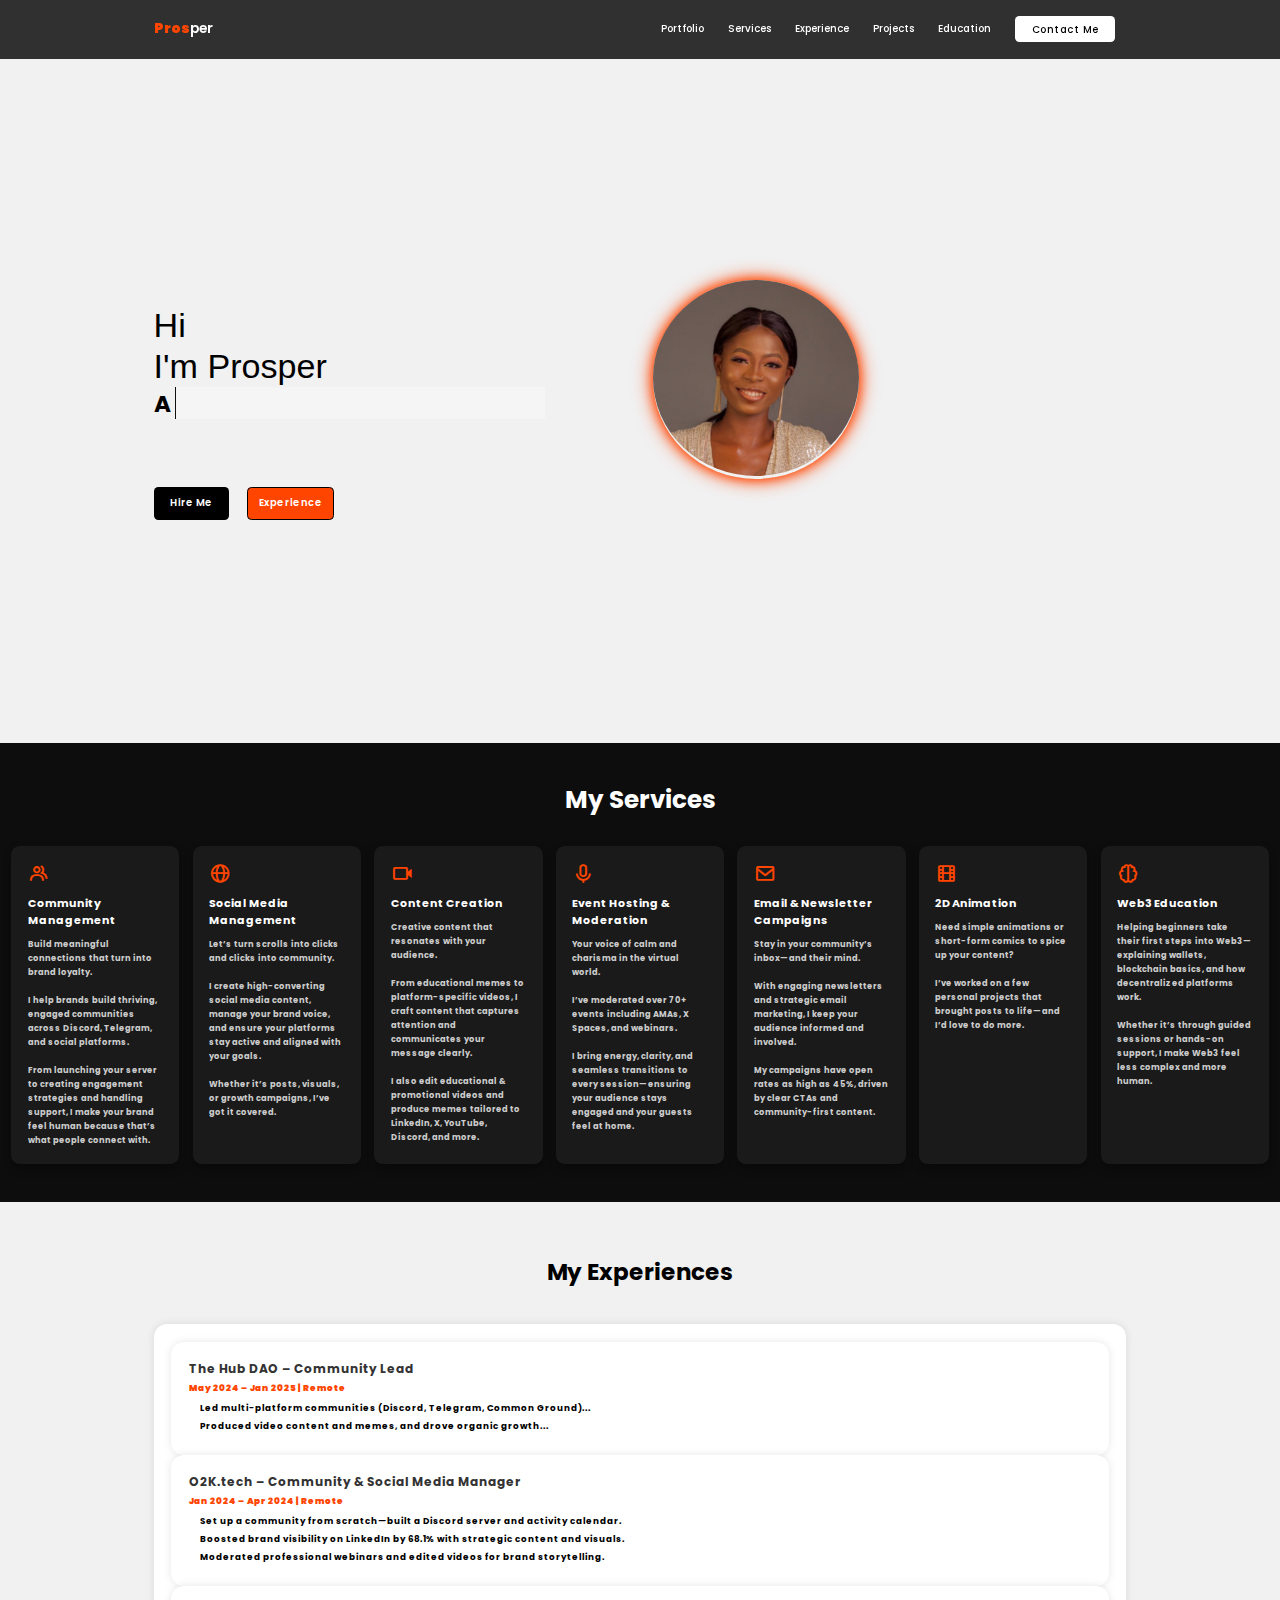
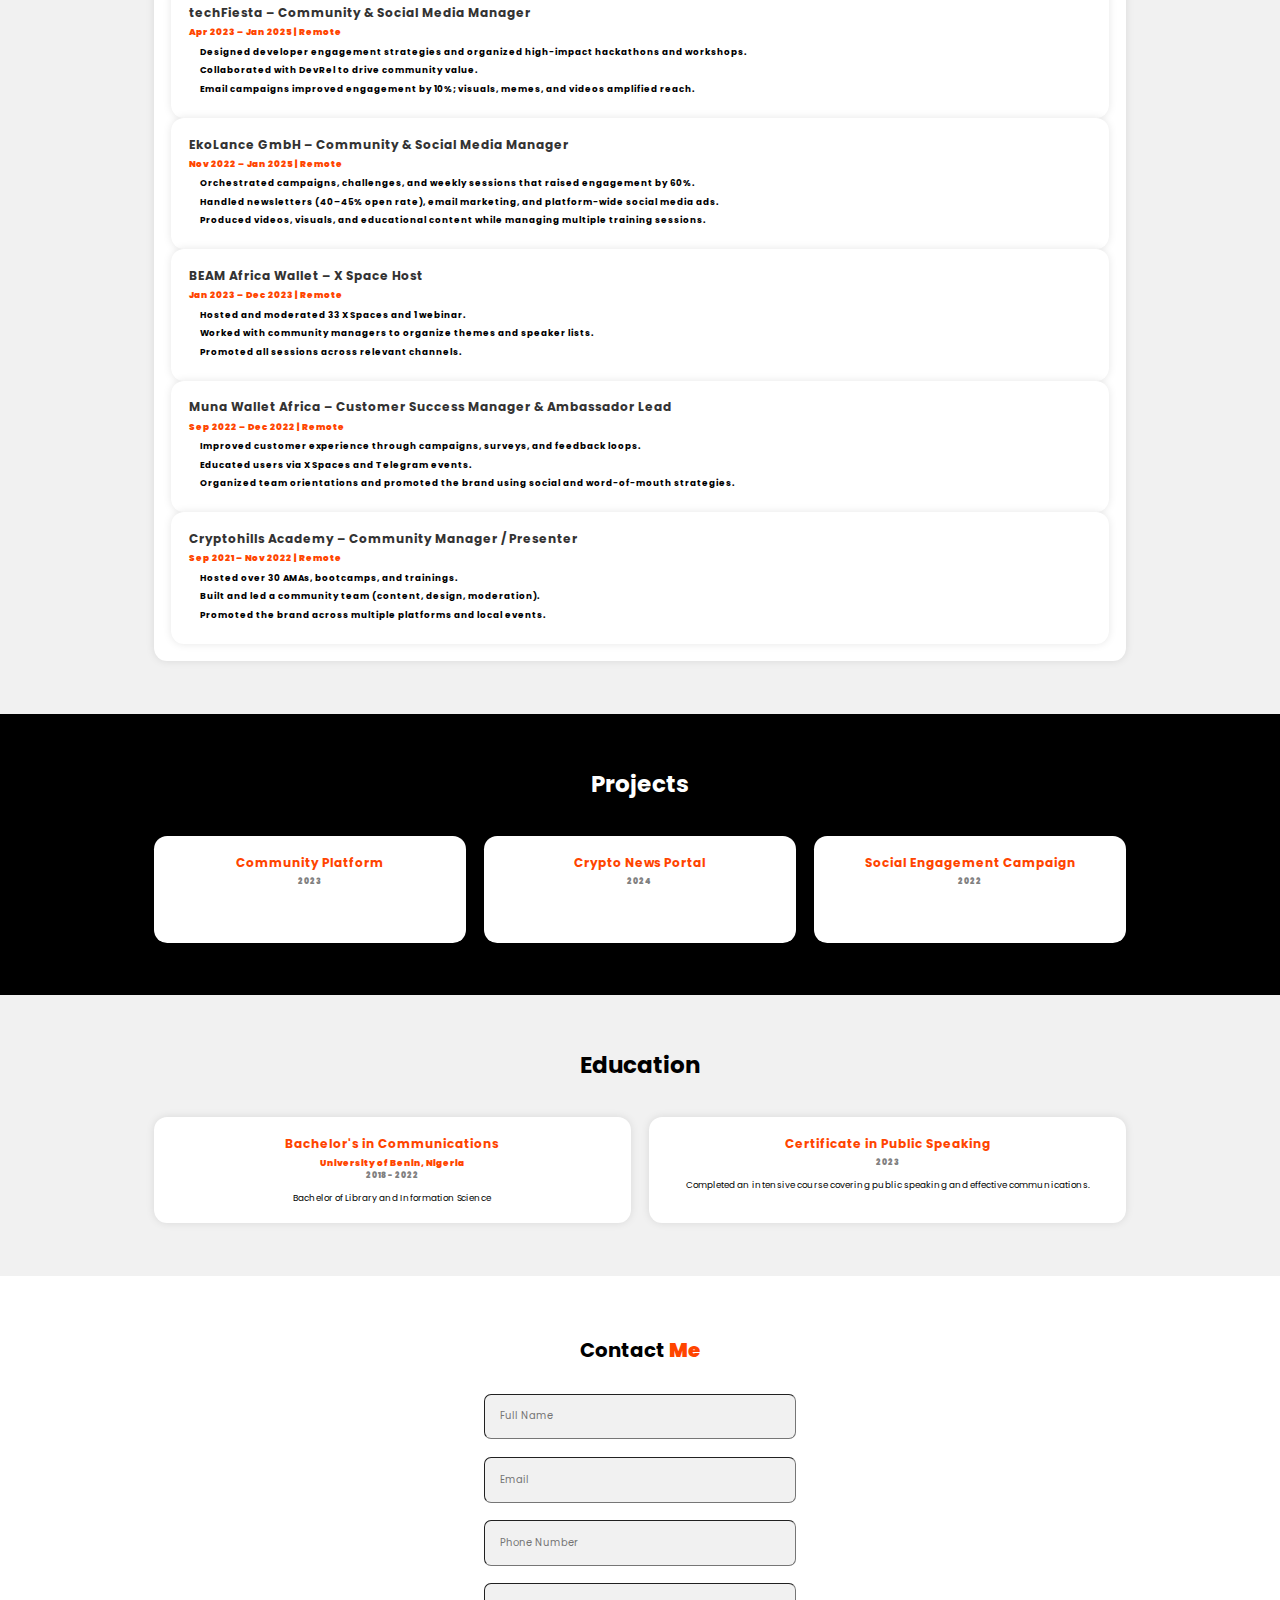
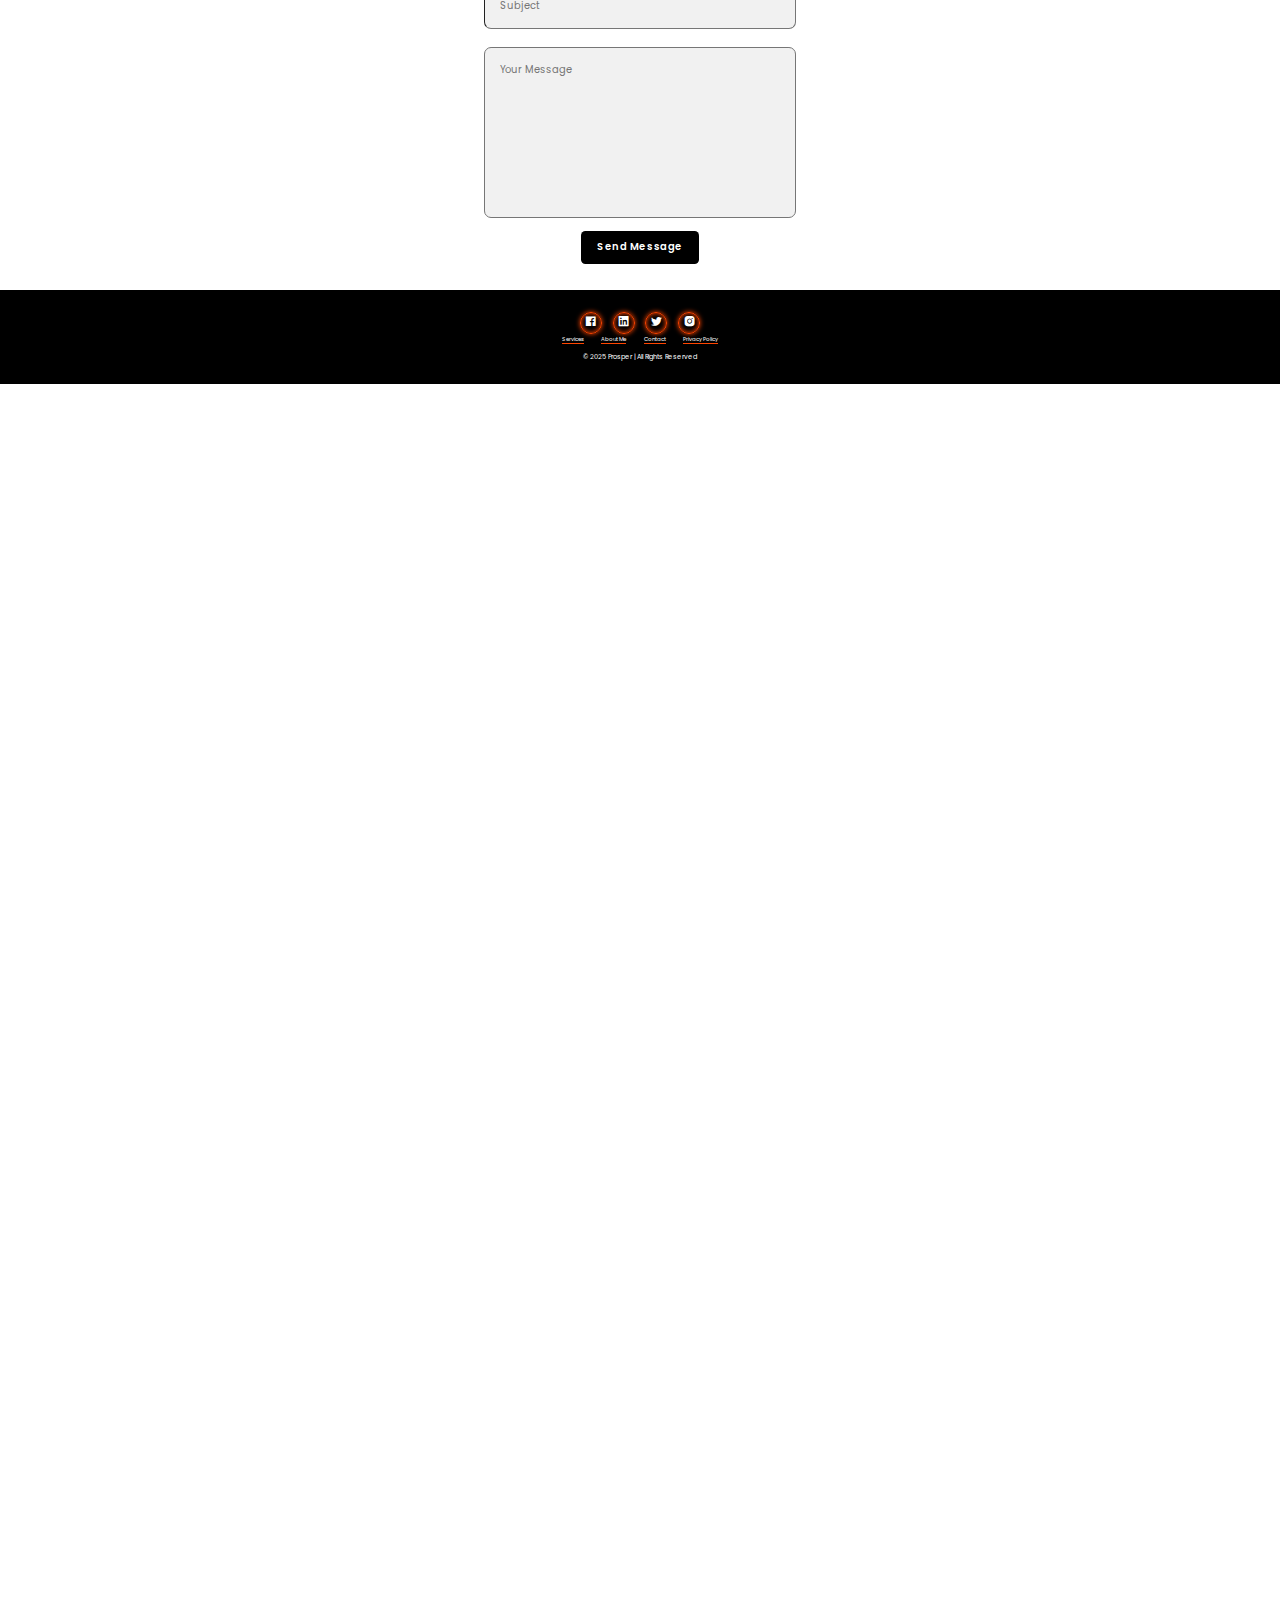
<file: index.html>
<!DOCTYPE html>
<html lang="en">
<head>
    <meta charset="UTF-8" />
    <meta name="viewport" content="width=device-width, initial-scale=1.0" />
    <title>Simple Portfolio</title>
    <link rel="stylesheet" href="main.css" />
    <link href="https://unpkg.com/boxicons@2.1.4/css/boxicons.min.css" rel="stylesheet" />
    <link href="https://fonts.googleapis.com/css2?family=Poppins:wght@400;600&display=swap" rel="stylesheet" />
</head>
<body>
    <header class="header">
        <a href="#" class="logo"><span>Pros</span>per</a>

        <div class="hamburger-icon" id="hamburger" onclick="toggleMenu()">
            <span></span>
            <span></span>
            <span></span>
        </div>

        <nav class="navbar menu-links" id="navbar">        
            <a href="#portfolio">Portfolio</a>
            <a href="#services">Services</a>
            <a href="#experience">Experience</a>
            <a href="#projects">Projects</a>
            <a href="#education">Education</a>
            <a href="#contact" class="contact">Contact Me</a>
        </nav>
    </header>

    <!-- Portfolio Section -->
    <section id="portfolio" class="home">
        <div class="home-content">
            <h1>Hi<br /> I'm Prosper <span></span></h1>
            <h3 class="text-animation">
                A <span></span>
            </h3>

            <div class="btn-box">
                <button class="btn-1">Hire Me</button>
                <button class="btn-2">Experience</button>
            </div>
        </div>
        <div class="img-box">
            <img src="photograph.png" alt="Profile Image" />
        </div>
    </section>


<!-- Services Section -->
<section id="services">
    <div class="services-header">
    <h2>My Services</h2>
    </div>
    <div class="services">
      <div class="services-box">
        <i class="bx bx-group"></i>
        <h3>Community Management</h3>
        <p>Build meaningful connections that turn into brand loyalty. <br><br>I help brands build thriving, engaged communities across Discord, Telegram, and social platforms. <br><br>From launching your server to creating engagement strategies and handling support, I make your brand feel human because that’s what people connect with.</p>
      </div>
      <div class="services-box">
        <i class="bx bx-globe"></i>
        <h3>Social Media Management</h3>
        <p>Let’s turn scrolls into clicks and clicks into community. <br><br>I create high-converting social media content, manage your brand voice, and ensure your platforms stay active and aligned with your goals. <br><br>Whether it’s posts, visuals, or growth campaigns, I’ve got it covered.</p>
      </div>
      <div class="services-box">
        <i class="bx bx-video"></i>
        <h3>Content Creation</h3>
        <p>Creative content that resonates with your audience. <br><br>From educational memes to platform-specific videos, I craft content that captures attention and communicates your message clearly. <br><br>I also edit educational & promotional videos and produce memes tailored to LinkedIn, X, YouTube, Discord, and more.</p>
      </div>
      <div class="services-box">
        <i class="bx bx-microphone"></i>
        <h3>Event Hosting & Moderation</h3>
        <p>Your voice of calm and charisma in the virtual world. <br><br>I’ve moderated over 70+ events including AMAs, X Spaces, and webinars. <br><br>I bring energy, clarity, and seamless transitions to every session—ensuring your audience stays engaged and your guests feel at home.</p>
      </div>
      <div class="services-box">
        <i class="bx bx-envelope"></i>
        <h3>Email & Newsletter Campaigns</h3>
        <p>Stay in your community’s inbox—and their mind. <br><br>With engaging newsletters and strategic email marketing, I keep your audience informed and involved. <br><br>My campaigns have open rates as high as 45%, driven by clear CTAs and community-first content.</p>
      </div>
      <div class="services-box">
        <i class="bx bx-film"></i>
        <h3>2D Animation</h3>
        <p>Need simple animations or short-form comics to spice up your content? <br><br>I’ve worked on a few personal projects that brought posts to life—and I’d love to do more.</p>
      </div>
      <div class="services-box">
        <i class="bx bx-brain"></i>
        <h3>Web3 Education</h3>
        <p>Helping beginners take their first steps into Web3—explaining wallets, blockchain basics, and how decentralized platforms work. <br><br>Whether it’s through guided sessions or hands-on support, I make Web3 feel less complex and more human.</p>
      </div>
    </div>
  </section>
  
 <!-- Experience Section -->
<section class="experience" id="experience">
    <h2>My Experiences</h2>
    <div class="experience-container">
        <div class="experience-box">
            <div class="experience-box">
                <h3>
                    <a href="https://x.com/thehub_dao" target="_blank" rel="noopener noreferrer">
                    The Hub DAO – Community Lead
                    </a>
                </h3>
                <span class="date">May 2024 – Jan 2025 | Remote</span>
                <ul>
                    <li>Led multi-platform communities (Discord, Telegram, Common Ground)...</li>
                    <li>Produced video content and memes, and drove organic growth...</li>
                </ul>
        </div>
        
        <div class="experience-box">
            <h3><a href="https://x.com/O2Ktech" target="_blank" rel="noopener noreferrer">O2K.tech – Community & Social Media Manager</a></h3>
            <span class="date">Jan 2024 – Apr 2024 | Remote</span>
            <ul>
                <li>Set up a community from scratch—built a Discord server and activity calendar.</li>
                <li>Boosted brand visibility on LinkedIn by 68.1% with strategic content and visuals.</li>
                <li>Moderated professional webinars and edited videos for brand storytelling.</li>
            </ul>
        </div>
        <div class="experience-box">
            <h3><a href="https://x.com/techFiesta_hack" target="_blank" rel="noopener noreferrer">techFiesta – Community & Social Media Manager</a></h3>
            <span class="date">Apr 2023 – Jan 2025 | Remote</span>
            <ul>
                <li>Designed developer engagement strategies and organized high-impact hackathons and workshops.</li>
                <li>Collaborated with DevRel to drive community value.</li>
                <li>Email campaigns improved engagement by 10%; visuals, memes, and videos amplified reach.</li>
            </ul>
        </div>
        <div class="experience-box">
            <h3><a href="https://x.com/ekolance" target="_blank" rel="noopener noreferrer">EkoLance GmbH – Community & Social Media Manager</a></h3>
            <span class="date">Nov 2022 – Jan 2025 | Remote</span>
            <ul>
                <li>Orchestrated campaigns, challenges, and weekly sessions that raised engagement by 60%.</li>
                <li>Handled newsletters (40–45% open rate), email marketing, and platform-wide social media ads.</li>
                <li>Produced videos, visuals, and educational content while managing multiple training sessions.</li>
            </ul>
        </div>
        <div class="experience-box">
            <h3><a href="https://x.com/beam_africa" target="_blank" rel="noopener noreferrer">BEAM Africa Wallet – X Space Host</a></h3>
            <span class="date">Jan 2023 – Dec 2023 | Remote</span>
            <ul>
                <li>Hosted and moderated 33 X Spaces and 1 webinar.</li>
                <li>Worked with community managers to organize themes and speaker lists.</li>
                <li>Promoted all sessions across relevant channels.</li>
            </ul>
        </div>
        <div class="experience-box">
            <h3><a href="https://x.com/useMunawallet" target="_blank" rel="noopener noreferrer">Muna Wallet Africa – Customer Success Manager & Ambassador Lead</a></h3>
            <span class="date">Sep 2022 – Dec 2022 | Remote</span>
            <ul>
                <li>Improved customer experience through campaigns, surveys, and feedback loops.</li>
                <li>Educated users via X Spaces and Telegram events.</li>
                <li>Organized team orientations and promoted the brand using social and word-of-mouth strategies.</li>
            </ul>
        </div>
        <div class="experience-box">
            <h3><a href="https://x.com/Cryptohillz" target="_blank" rel="noopener noreferrer">Cryptohills Academy – Community Manager / Presenter</a></h3>
            <span class="date">Sep 2021 – Nov 2022 | Remote</span>
            <ul>
                <li>Hosted over 30 AMAs, bootcamps, and trainings.</li>
                <li>Built and led a community team (content, design, moderation).</li>
                <li>Promoted the brand across multiple platforms and local events.</li>
            </ul>
        </div>
    </div>
</section>


    <!-- Projects Section -->
    <section class="projects" id="projects">
        <h2>Projects</h2>
        <div class="projects-container">
            <div class="project-box">
                <h3>Community Platform</h3>
                <span class="project-date">2023</span>
                <p>Developed a dynamic platform to connect users and streamline community interactions.</p>
            </div>
            <div class="project-box">
                <h3>Crypto News Portal</h3>
                <span class="project-date">2024</span>
                <p>Created an interactive portal for the latest crypto news, trends, and market updates.</p>
            </div>
            <div class="project-box">
                <h3>Social Engagement Campaign</h3>
                <span class="project-date">2022</span>
                <p>Launched a successful campaign that boosted social media engagement and online presence.</p>
            </div>
        </div>
    </section>

    <!-- Education Section -->
    <section class="education" id="education">
        <h2>Education</h2>
        <div class="education-container">
            <div class="education-box">
                <h3>Bachelor's in Communications</h3>
                <span>University of Benin, Nigeria</span>
                <span class="education-date">2018 - 2022</span>
                <p>Bachelor of Library and Information Science</p>
            </div>
            <div class="education-box">
                <h3>Certificate in Public Speaking</h3>
                <span class="education-date">2023</span>
                <p>Completed an intensive course covering public speaking and effective communications.</p>
            </div>
        </div>
    </section>

    <!-- Contact Section with EmailJS integration -->
    <section id="contact" class="contact-form">
        <h2>Contact <span>Me</span></h2>
        <!-- The form below will send an email using EmailJS -->
        <form id="contact-form">
            <div class="input-box">
                <input type="text" name="from_name" placeholder="Full Name" required />
                <input type="email" name="reply_to" placeholder="Email" required />
            </div>
            <div class="input-box">
                <input type="text" name="phone" placeholder="Phone Number" />
                <input type="text" name="subject" placeholder="Subject" required />
            </div>
            <textarea name="message" cols="30" rows="10" placeholder="Your Message" required></textarea>
            <input type="submit" value="Send Message" class="btn-1" />
        </form>
    </section>

<!-- Footer -->
    <footer class="footer">
    <div class="social">
        <a href="https://web.facebook.com/profile.php?id=100005183206196"target="_blank"><i class="bx bxl-facebook-square"></i></a>
        <a href="https://www.linkedin.com/in/prosperayere/" target="_blank"><i class="bx bxl-linkedin-square"></i></a>
        <a href="https://x.com/prosper_ayere" target="_blank"><i class="bx bxl-twitter"></i></a>
        <a href="https://www.instagram.com/therealprosperayere/" target="_blank"><i class="bx bxl-instagram-alt"></i></a>
    </div>
    <ul class="list">
        <li><a href="#services">Services</a></li>
        <li><a href="#portfolio">About Me</a></li>
        <li><a href="#contact">Contact</a></li>
        <li><a href="#">Privacy Policy</a></li>
    </ul>
        <p class="copyright">© 2025 Prosper | All Rights Reserved</p>
    </footer>
    <script src="https://cdn.emailjs.com/dist/email.min.js"></script>
    <script src="server.js"></script>
</body>
</html>
</file>
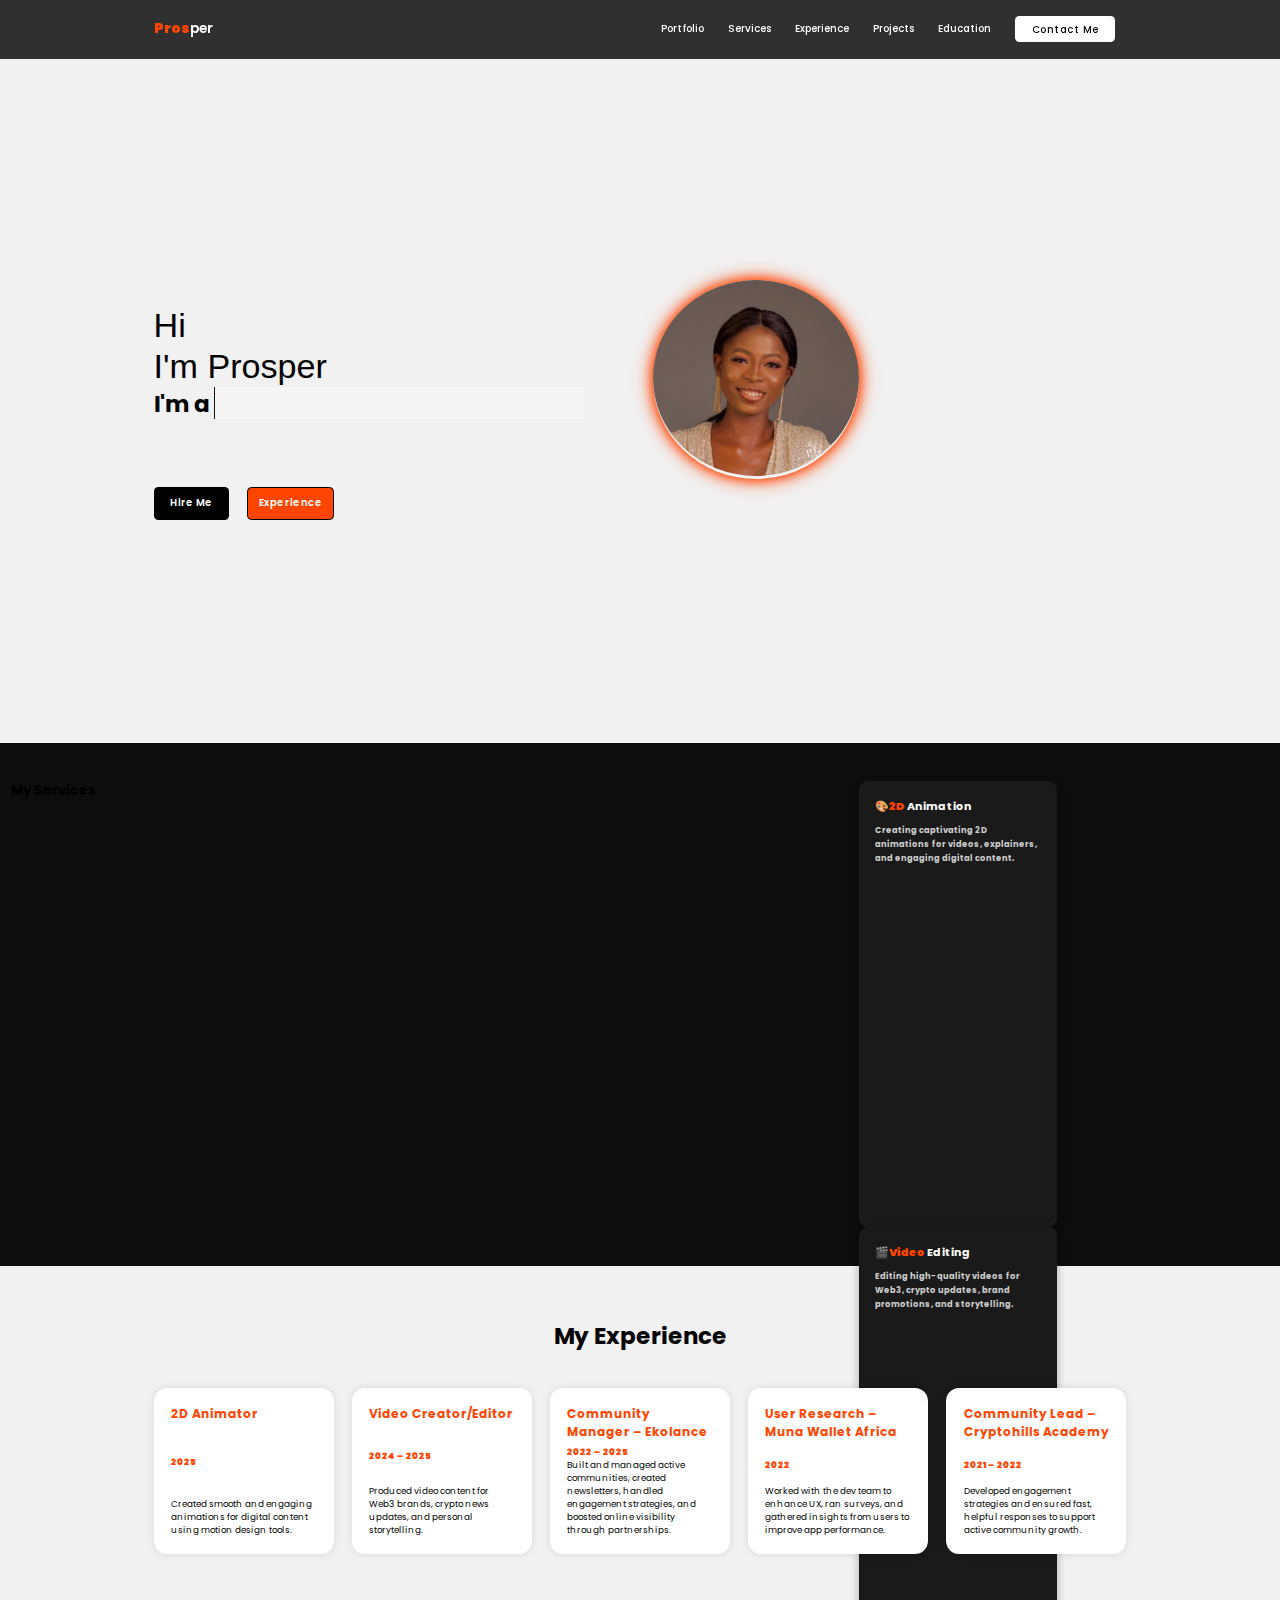
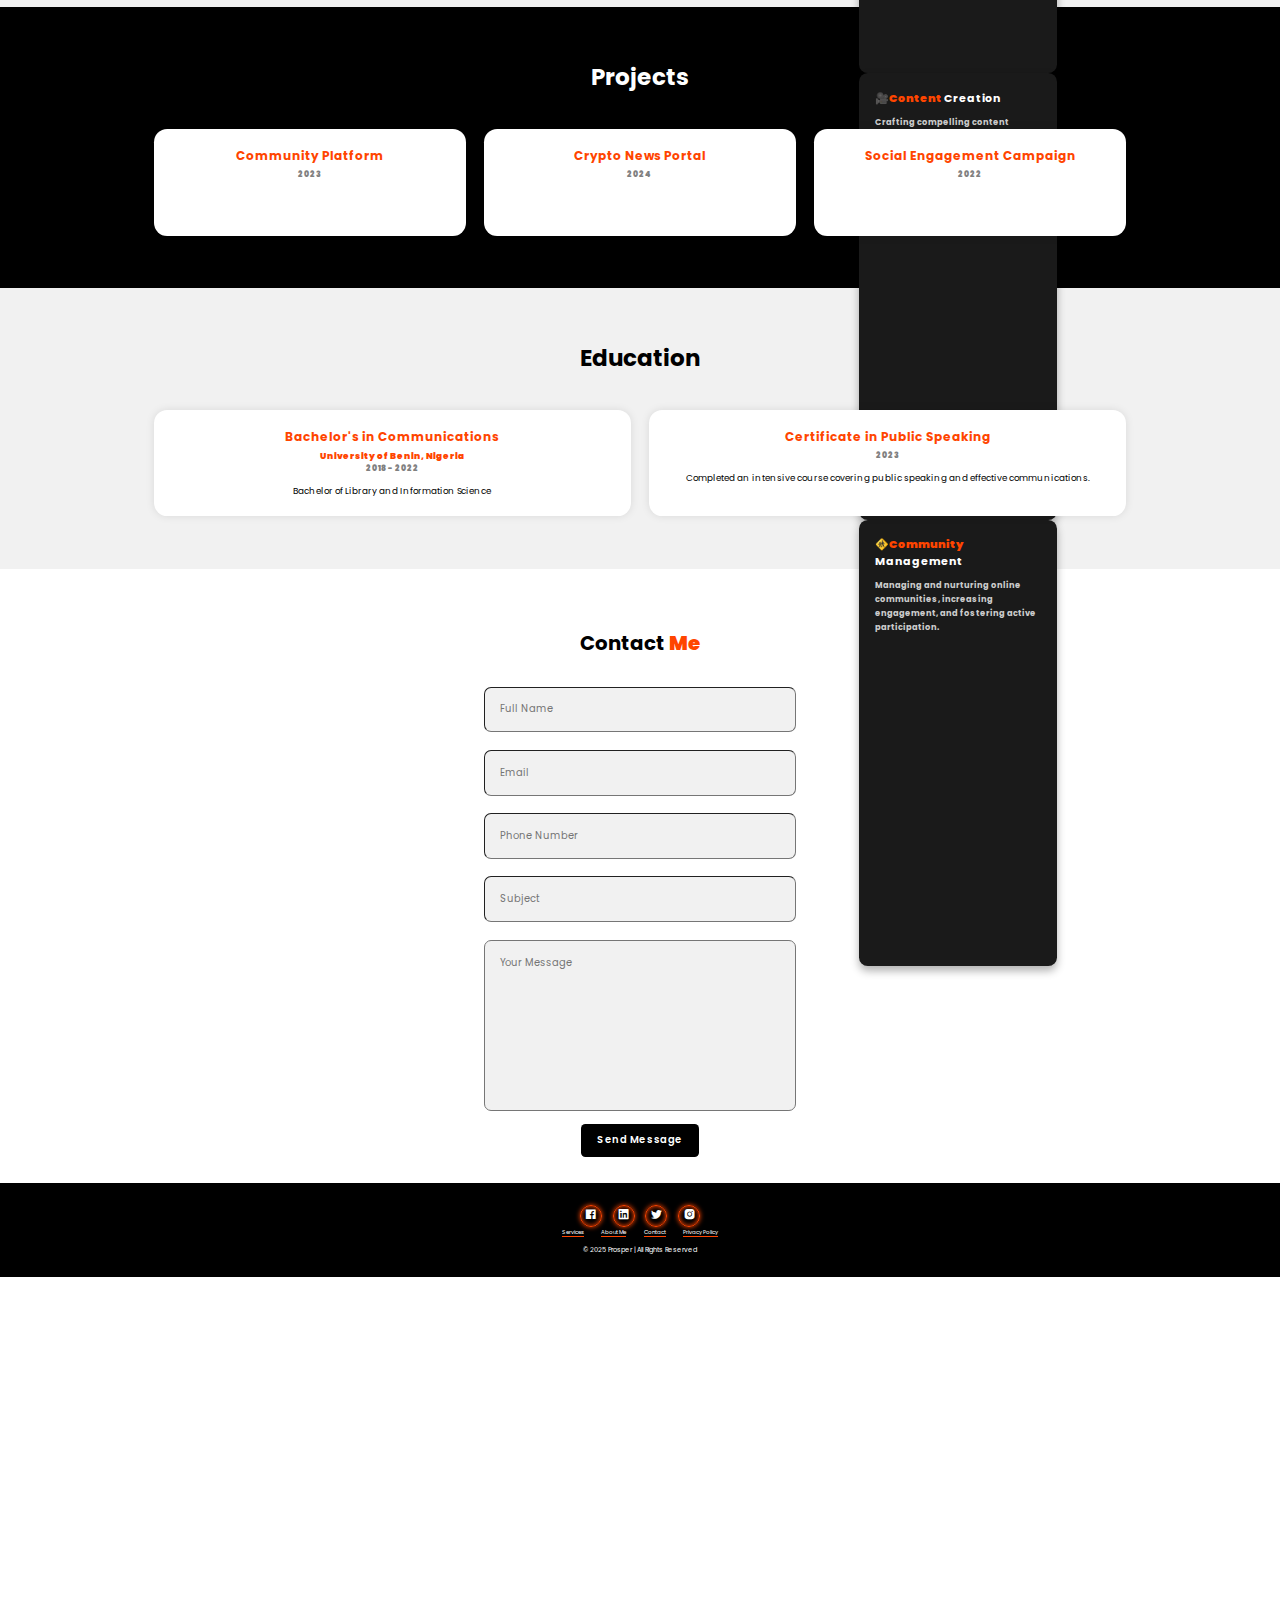
<file: Simple portfolio/index.html>
<!DOCTYPE html>
<html lang="en">
<head>
    <meta charset="UTF-8" />
    <meta name="viewport" content="width=device-width, initial-scale=1.0" />
    <title>Simple Portfolio</title>
    <link rel="stylesheet" href="main.css" />
    <link href="https://unpkg.com/boxicons@2.1.4/css/boxicons.min.css" rel="stylesheet" />
    <link href="https://fonts.googleapis.com/css2?family=Poppins:wght@400;600&display=swap" rel="stylesheet" />
</head>
<body>
    <header class="header">
        <a href="#" class="logo"><span>Pros</span>per</a>

        <div class="hamburger-icon" onclick="toggleMenu()">
            <span></span>
            <span></span>
            <span></span>
        </div>

        <nav class="navbar menu-links">
            <a href="#portfolio">Portfolio</a>
            <a href="#services">Services</a>
            <a href="#experience">Experience</a>
            <a href="#projects">Projects</a>
            <a href="#education">Education</a>
            <a href="#contact" class="contact">Contact Me</a>
        </nav>
    </header>

    <!-- Portfolio Section -->
    <section id="portfolio" class="home">
        <div class="home-content">
            <h1>Hi<br /> I'm Prosper <span></span></h1>
            <h3 class="text-animation">
                I'm a
                <span></span>
            </h3>

            <div class="btn-box">
                <button class="btn-1">Hire Me</button>
                <button class="btn-2">Experience</button>
            </div>
        </div>
        <div class="img-box">
            <img src="Screenshot 2025-04-04 124205.png" alt="Profile Image" />
        </div>
    </section>

    <!-- Services Section -->
    <section class="services" id="services">
        <h2>My Services</h2>
        <div class="services-container">
            <div class="services-box">
                <h3><span>🎨2D</span> Animation</h3>
                <p>Creating captivating 2D animations for videos, explainers, and engaging digital content.</p>
            </div>
            <div class="services-box">
                <h3><span>🎬Video</span> Editing</h3>
                <p>Editing high-quality videos for Web3, crypto updates, brand promotions, and storytelling.</p>
            </div>
            <div class="services-box">
                <h3><span>🎥Content</span> Creation</h3>
                <p>Crafting compelling content strategies and visuals to boost online visibility and community growth.</p>
            </div>
            <div class="services-box">
                <h3><span>🚸Community</span> Management</h3>
                <p>Managing and nurturing online communities, increasing engagement, and fostering active participation.</p>
            </div>
        </div>
    </section>

    <!-- Experience Section -->
    <section class="experience" id="experience">
        <h2>My Experience</h2>
        <div class="experience-container">
            <div class="experience-box">
                <h3>2D Animator</h3>
                <span class="date">2025</span>
                <p>Created smooth and engaging animations for digital content using motion design tools.</p>
            </div>
            <div class="experience-box">
                <h3>Video Creator/Editor</h3>
                <span class="date">2024 – 2025</span>
                <p>Produced video content for Web3 brands, crypto news updates, and personal storytelling.</p>
            </div>
            <div class="experience-box">
                <h3>Community Manager – Ekolance</h3>
                <span class="date">2022 – 2025</span>
                <p>
                    Built and managed active communities, created newsletters, handled engagement strategies, and boosted online
                    visibility through partnerships.
                </p>
            </div>
            <div class="experience-box">
                <h3>User Research – Muna Wallet Africa</h3>
                <span class="date">2022</span>
                <p>
                    Worked with the dev team to enhance UX, ran surveys, and gathered insights from users to improve app performance.
                </p>
            </div>
            <div class="experience-box">
                <h3>Community Lead – Cryptohills Academy</h3>
                <span class="date">2021 – 2022</span>
                <p>
                    Developed engagement strategies and ensured fast, helpful responses to support active community growth.
                </p>
            </div>
        </div>
    </section>

    <!-- Projects Section -->
    <section class="projects" id="projects">
        <h2>Projects</h2>
        <div class="projects-container">
            <div class="project-box">
                <h3>Community Platform</h3>
                <span class="project-date">2023</span>
                <p>Developed a dynamic platform to connect users and streamline community interactions.</p>
            </div>
            <div class="project-box">
                <h3>Crypto News Portal</h3>
                <span class="project-date">2024</span>
                <p>Created an interactive portal for the latest crypto news, trends, and market updates.</p>
            </div>
            <div class="project-box">
                <h3>Social Engagement Campaign</h3>
                <span class="project-date">2022</span>
                <p>Launched a successful campaign that boosted social media engagement and online presence.</p>
            </div>
        </div>
    </section>

    <!-- Education Section -->
    <section class="education" id="education">
        <h2>Education</h2>
        <div class="education-container">
            <div class="education-box">
                <h3>Bachelor's in Communications</h3>
                <span>University of Benin, Nigeria</span>
                <span class="education-date">2018 - 2022</span>
                <p>Bachelor of Library and Information Science</p>
            </div>
            <div class="education-box">
                <h3>Certificate in Public Speaking</h3>
                <span class="education-date">2023</span>
                <p>Completed an intensive course covering public speaking and effective communications.</p>
            </div>
        </div>
    </section>

    <!-- Contact Section with EmailJS integration -->
    <section id="contact" class="contact-form">
        <h2>Contact <span>Me</span></h2>
        <!-- The form below will send an email using EmailJS -->
        <form id="contact-form">
            <div class="input-box">
                <input type="text" name="from_name" placeholder="Full Name" required />
                <input type="email" name="reply_to" placeholder="Email" required />
            </div>
            <div class="input-box">
                <input type="text" name="phone" placeholder="Phone Number" />
                <input type="text" name="subject" placeholder="Subject" required />
            </div>
            <textarea name="message" cols="30" rows="10" placeholder="Your Message" required></textarea>
            <input type="submit" value="Send Message" class="btn-1" />
        </form>
    </section>

    <!-- Footer Section -->
    <footer class="footer">
        <div class="social">
            <a href="#"><i class="bx bxl-facebook-square"></i></a>
            <a href="#"><i class="bx bxl-linkedin-square"></i></a>
            <a href="#"><i class="bx bxl-twitter"></i></a>
            <a href="#"><i class="bx bxl-instagram-alt"></i></a>
        </div>
        <ul class="list">
            <li><a href="#services">Services</a></li>
            <li><a href="#portfolio">About Me</a></li>
            <li><a href="#contact">Contact</a></li>
            <li><a href="#">Privacy Policy</a></li>
        </ul>
        <p class="copyright">© 2025 Prosper | All Rights Reserved</p>
    </footer>

    <!-- External Script for EmailJS functionality -->
    <script>
        function toggleMenu() {
            const menu = document.querySelector('.menu-links');
            const icon = document.querySelector('.hamburger-icon');
            menu.classList.toggle('open');
            icon.classList.toggle('open');
        }
    </script>
</body>
</html>
</file>
<file: main.css>
:root {
    --bg-color: #111;       /* dark background for services */
    --main-color: orangered; /* consistent accent */
}
*{ 
    margin: 0;
    padding: 0;
    box-sizing: border-box;
    font-family: 'Poppins',sans-serif;
    text-decoration: none;
    list-style: none;
}
html {
    scroll-behavior: smooth;
    zoom: 55%;
    margin: auto;
}

.header{
    position: fixed;
    top: 0;
    left: 0;
    width: 100%;
    padding: 35px 12%;
    background: rgba(0, 0, 0, 0.8);
    backdrop-filter: blur(10px);
    display: flex;
    justify-content: space-between;
    align-items: center;
    z-index: 100;
}
.logo{
    font-size: 25px;
    color: white;
    font-weight: 600;
    transition: 0.3s ease;
}
.logo:hover{
    color: orangered;
    text-shadow: 0 0 25px orangered,
                 0 0 50px orangered;
    transform: scale(1.1);
}
span{
    color: orangered;
    font-weight: 900;
}
.navbar a{
    font-size: 18px;
    color: white;
    font-weight: 500;
    margin: 0 20px;
    border-bottom: 3px solid transparent;
    transition: 0.3s ease;
}
.navbar a:hover,
.navbar a:active{
    color: orangered;
    border-bottom: 3px solid transparent;
    outline-color: orangered;
    text-decoration: underline;
}
.navbar .contact{
    color: black;
}
#hamburger-nav {
    display: none;
}
.hamburger-menu {
    position: relative;
    display: inline-block;
}
.hamburger-icon {
    display: none;
    flex-direction: column;
    justify-content: space-between;
    height: 24px;
    width: 30px;
    cursor: pointer;
}

.hamburger-icon span {
    display: block;
    height: 3px;
    width: 100%;
    background-color: white;
    border-radius: 2px;
}

@media (max-width: 1200px) {
    .hamburger-icon {
        display: flex;
    }

    .navbar {
        position: absolute;
        top: 100%;
        right: 0;
        background-color: rgba(0, 0, 0, 0.95);
        flex-direction: column;
        width: 250px;
        padding: 20px;
        display: none;
    }

    .navbar.show {
        display: flex;
    }

    .navbar a {
        margin: 15px 0;
    }
}

/* Text Animation */
.text-animation {
    font-size: 34px;
    font-weight: 700;
    min-width: 280px;       /* prevents text wrapping */
}

.text-animation span {
    position: relative;
}

/* Animation for Changing Words */
.text-animation span::before{
    content: 'Community Manager/Builder';
    color: var(--main-color);
    animation: words 20s infinite;
}

.text-animation span::after{
    content: "";
    position: absolute;
    right: -8px;
    height: 100%;
    border-left: 3px solid var(--bg-color);
    width: calc(100% + 8px);
    background-color: whitesmoke;
    animation: cursor 0.6s infinite, typing 20s steps(14) infinite;
}

/* Cursor Animation */
@keyframes cursor {
    to{
        border-left: 2px solid var(--main-color);
    }
}

/* Changing Words Animation */
@keyframes words {
    0%, 
    20%{
        content: 'Community Manager';
    }
    21%, 
    40% {
        content: "2D Animator";
    }
    41%, 
    60%{
        content: "Video Creator";
    }
    61%, 
    80% {
        content: "Community Builder";
    }
    81%, 
    100% {
        content: "Web3 educator";
    }
}
@keyframes typing {
    10%,
    15%,
    30%,
    35%,
    50%,
    55%,
    70%,
    75%,
    90%,
    95% {
        width: 0;
    }
    5%,
    20%,
    25%,
    40%,
    45%,
    60%,
    65%,
    80%,
    85% {
        width: calc(100% + 8px);
    }
}
.contact{
    padding: 10px 28px;
    background-color: white;
    color:black;
    border: 2px solid transparent;
    border-radius: 8px;
    font-size: 16px;
    letter-spacing: 1px;
    font-weight: 600;
    transition: 0.3s ease;
}
.contact:hover{
    background-color: orangered;
    box-shadow: 0 0 25px orangered;
    color: black;
}
.home{
    width: 100%;
    min-height: 150vh;
    background: rgb(241, 241, 241);
    display: flex;
    align-items: center;
    gap: 10em;
    padding: 30px 12% 0;
    align-items: center;
    padding: auto;
}
.home,
.about {
    display: grid;
    grid-template-columns: repeat(auto-fit, minmax(300px, 1fr));
    align-items: center;
    gap: 3em;
}

.home-content{
max-width: 800px;
}
.home-content h3{
    font-size: 42px;
}
.home-content h1{
    font-weight: 500;
    font-size: 62px;
    font-family: "poppins";
    line-height: 1.2;
}
@keyframes fadeInUp {
    0% {
        opacity: 0;
        transform: translateY(40px);
    }
    100% {
        opacity: 1;
        transform: translateY(0);
    }
}

.home-content h1 {
    padding-top: 15%;
    animation: fadeInUp 1s ease-out forwards;
    font-family:'Segoe UI', Tahoma, Geneva, Verdana, sans-serif;
}

.home-content p{
    font-size: 18px;
    margin: 25px 0 30px;
}
.btn-box{
    width: 345px;
    display: flex;
    gap: 2em;
    padding-top: 15%;
}
.btn-1{
    padding: 15px 28px;
    background-color: black;
    color: white;
    border: 2px solid transparent;
    border-radius: 8px;
    font-size: 18px;
    letter-spacing: 1px;
    font-weight: 600;
    transition: 0.3s ease;
    cursor: pointer;
}
.btn-1:hover{
    background-color: white;
    color: black;
    border: 2px solid black;
}
.btn-2{
    padding: 15px 20px;
    background-color: orangered;
    color: white;
    border: 2px solid black;
    border-radius: 8px;
    font-size: 18px;
    letter-spacing: 1px;
    font-weight: 600;
    transition: 0.3s ease;
    cursor: pointer;
}
.btn-2:hover{
    background-color: white;
    color: orangered;
}
.img-box img{
    border-radius: 100%;
    width: 500px;

}
.img-box img:hover{
    animation: zoomIn 2s ease-out forwards;

}

@keyframes zoomIn {
    0% {
        opacity: 0;
        transform: scale(0.8);
    }
    100% {
        opacity: 1;
        transform: scale(1);
    }
}

.img-box{
    animation: zoomIn 1.2s ease-out forwards;
    touch-action: initial;
    padding: auto;
    zoom: 75%;
}

::-webkit-scrollbar{
    width: 15px;
}
::-webkit-scrollbar-thumb{
    background-color: orangered;
}
::-webkit-scrollbar-track{
    background-color: rgba(0, 0, 0, 0.6);
    width: 50px;
}

.about{
    display: flex;
    justify-content: center;
    align-items: center;
    padding: 12% 8%;
    gap: 10em;
    background: black;
}
.img-box{
    position: relative;
    width: 500px;
    box-shadow: 0 0 25px orangered,
                0 0 50px orangered;
    border-radius: 50%;
}
.about-content h2{
    text-align: left;
    color: white;
    font-size: 42px;
}
.about-content h3{
    font-size: 62px;
    color: white;
}
.about-content p{
    color: white;
    font-size: 20px;
    margin: 2em 0 3em;
}

.contact-form h2{
    text-align: center;
    margin-top: 3em;
    margin-bottom: 1em;
    font-size: 36px;
}
.contact-form{
    max-width: 50em;
    margin: 1rem auto;
    text-align: center;
    margin-bottom: 3em;
    padding-left: 5%;
    padding-right: 5%;
}
.contact-form form .input-box{
    display: flex;
    justify-content: center;
    flex-wrap: wrap;
}

.contact-form form .input-box input,
.contact-form form textarea{
    width: 100%;
    padding: 1.5em;
    font-size: 18px;
    color: black;
    background: rgb(241, 241, 241);
    border-radius: .8rem;
    margin: 1rem 0;
    resize: none;
}
.footer{
    position: justify;
    bottom: 5%;
    width: 100%;
    padding: 40px 0;
    background-color: black;
}
.footer .social{
    text-align: center;
    padding-bottom:2px;
    color: white;
}
.footer .social a{
    font-size: 24px;
    color: white;
    border: 2px solid orangered;
    width: 40px;
    height: 40px;
    line-height: 38px;
    display: inline-block;
    text-align: center;
    border-radius: 50%;
    margin: 0 8px;
    box-shadow: inset 0 0 10px orangered, 0 0 10px orangered;
    transition: 0.3s ease;
}
.footer .social a:hover{
    transform: scale(1.2)translateY(-10px);
    color: orangered;
    border: 2px solid orangered;
}
.footer ul{
    margin-top: 0;
    padding: 0;
    font-size: 10px;
    line-height: 1.6;
    margin-bottom: 0;
    text-align: center;
}
.footer ul li a{
    color: white;
    border-bottom: 3px solid orangered;
}
.footer ul li a:hover{
    border-bottom: 3px solid orangered;
}
.footer ul li{
    display: inline-block;
    padding: 0 15px;
}
.footer .copyright{
    margin-top: 15px;
    text-align: center;
    font-size: 12px;
    color: white;
}
/* Services Section Styling */
#services {
    background: #0d0d0d;
    padding: 70px 20px;
}

.services-header h2 {
    color: white;
    text-align: center;
        font-size: 2.8rem;
    margin-bottom: 50px;
    font-family: 'Poppins', sans-serif;
    font-weight: 700;
    background: none; /* Remove the whitesmoke background */
}



.services {
    display: grid;
    grid-template-columns: repeat(auto-fit, minmax(300px, 1fr));
    gap: 1.5rem;
    justify-content: center;
}

.services-box {
    background: #1a1a1a;
    color: wheat;
    border-radius: 16px;
    padding: 30px;
    box-shadow: 0 8px 16px rgba(0, 0, 0, 0.3);
    transition: transform 0.3s ease, box-shadow 0.3s ease;
    max-width: 360px; /* FIX: force max width of each card */
    margin: 0 auto;   /* Center the box inside the grid cell */
    display: flex;
    flex-direction: column;
    height: 100%;
}

.services-box i {
    font-size: 40px;
    color: orangered;
    margin-bottom: 20px;
    display: inline-block;
    transition: color 0.3s ease;
}

.services-box h3 {
    font-size: 20px;
    margin-bottom: 15px;
    color: #ffffff;
}

.services-box p {
    font-size: 15px;
    line-height: 1.7;
    color: #cccccc;
    flex-grow: 1;
    text-align: left;
    font-weight: bold;
}

.services-box:hover {
    transform: translateY(-8px);
    box-shadow: 0 12px 24px white;
}

.services-box:hover i {
    color: orangered; /* Keeps icon orangered on hover */
}


.experience{
    padding: 6em 12%;
    background: rgb(241, 241, 241);
    color: black;
}

.experience h2{
    text-align: center;
    font-size: 42px;
    margin-bottom: 4rem;
    color: black;
}

.experience-container{
    display: grid;
    grid-template-columns: repeat(auto-fit, minmax(250px, 1fr));
    gap: 2rem;
}

.experience-box{
    background-color: white;
    border-radius: 1.5rem;
    padding: 2rem;
    height: auto;
    box-shadow: 0 0 15px rgba(0, 0, 0, 0.1);
    transition: transform 0.3s ease;
    display: flex;
    flex-direction: column;
    justify-content: space-between;
}

.experience-box h3{
    font-size: 22px;
    color: orangered;
    margin-bottom: 0.5rem;
}

.experience-box ul {
    padding-left: 20px;
    margin-top: 10px;
    list-style-type: disc; /* Bullet point appears */
}

.experience-box li {
    font-size: 16px;
    line-height: 1.6;
    font-weight: bold;
    margin-bottom: 8px;
}

.experience-box a {
    text-decoration: none;
    color: #333;
    font-weight: bold;
    transition: color 0.3s ease;
}

.experience-box a:hover {
    color: orangered; /* or any color you like */
    text-decoration: underline;
}

.experience-box:hover{
    transform: translateY(-10px);
    box-shadow: 0 0 25px orangered;
}
/* Projects Section */
.projects {
    padding: 6em 12%;
    background: black;
    color: white;
}
.projects h2 {
    text-align: center;
    font-size: 42px;
    margin-bottom: 4rem;
}

.projects-container {
    display: grid;
    grid-template-columns: repeat(auto-fit, minmax(250px, 1fr));
    gap: 2rem;
}

.project-box {
    background-color: white;
    border-radius: 1.5rem;
    padding: 2rem;
    box-shadow: 0 0 15px rgba(0, 0, 0, 0.1);
    transition: transform 0.3s ease;
    text-align: center;
}

.project-box h3 {
    font-size: 22px;
    color: orangered;
    margin-bottom: 0.5rem;
}

.project-date {
    font-size: 14px;
    color: gray;
    margin-bottom: 1rem;
    display: block;
}

.project-box p {
    font-size: 16px;
    line-height: 1.6;
}

.project-box:hover {
    transform: translateY(-10px);
    box-shadow: 0 0 25px orangered;
}

  /* Education Section */
.education {
    padding: 6em 12%;
    background: rgb(241, 241, 241);
    color: black;
}

.education h2 {
    text-align: center;
    font-size: 42px;
    margin-bottom: 4rem;
}

.education-container {
    display: grid;
    grid-template-columns: repeat(auto-fit, minmax(250px, 1fr));
    gap: 2rem;
}

.education-box {
    background-color: white;
    border-radius: 1.5rem;
    padding: 2rem;
    box-shadow: 0 0 15px rgba(0, 0, 0, 0.1);
    transition: transform 0.3s ease;
    text-align: center;
}

.education-box h3 {
    font-size: 22px;
    color: orangered;
    margin-bottom: 0.5rem;
}

.education-date {
    font-size: 14px;
    color: gray;
    margin-bottom: 1rem;
    display: block;
}

.education-box p {
    font-size: 16px;
    line-height: 1.6;
}

.education-box:hover {
    transform: translateY(-10px);
    box-shadow: 0 0 25px orangered;
}
</file>
<file: Simple portfolio/main.css>
:root {
    --bg-color: #111;       /* dark background for services */
    --main-color: orangered; /* consistent accent */
}
*{ 
    margin: 0;
    padding: 0;
    box-sizing: border-box;
    font-family: 'Poppins',sans-serif;
    text-decoration: none;
    list-style: none;
}
html {
    scroll-behavior: smooth;
    zoom: 55%;
    margin: auto;
}

.header{
    position: fixed;
    top: 0;
    left: 0;
    width: 100%;
    padding: 35px 12%;
    background: rgba(0, 0, 0, 0.8);
    backdrop-filter: blur(10px);
    display: flex;
    justify-content: space-between;
    align-items: center;
    z-index: 100;
}
.logo{
    font-size: 25px;
    color: white;
    font-weight: 600;
    transition: 0.3s ease;
}
.logo:hover{
    color: orangered;
    text-shadow: 0 0 25px orangered,
                 0 0 50px orangered;
    transform: scale(1.1);
}
span{
    color: orangered;
    font-weight: 900;
}
.navbar a{
    font-size: 18px;
    color: white;
    font-weight: 500;
    margin: 0 20px;
    border-bottom: 3px solid transparent;
    transition: 0.3s ease;
}
.navbar a:hover,
.navbar a:active{
    color: orangered;
    border-bottom: 3px solid transparent;
    outline-color: orangered;
    text-decoration: underline;
}
.navbar .contact{
    color: black;
}
#hamburger-nav {
    display: none;
}
.hamburger-menu {
    position: relative;
    display: inline-block;
}
.hamburger-icon {
    display: none;
    flex-direction: column;
    justify-content: space-between;
    height: 24px;
    width: 30px;
    cursor: pointer;
}

.hamburger-icon span {
    display: block;
    height: 3px;
    width: 100%;
    background-color: white;
    border-radius: 2px;
}

@media (max-width: 1200px) {
    .hamburger-icon {
        display: flex;
    }

    .navbar {
        position: absolute;
        top: 100%;
        right: 0;
        background-color: rgba(0, 0, 0, 0.95);
        flex-direction: column;
        width: 250px;
        padding: 20px;
        display: none;
    }

    .navbar.show {
        display: flex;
    }

    .navbar a {
        margin: 15px 0;
    }
}

/* Text Animation */
.text-animation {
    font-size: 34px;
    font-weight: 700;
    min-width: 280px;       /* prevents text wrapping */
}

.text-animation span {
    position: relative;
}

/* Animation for Changing Words */
.text-animation span::before{
    content: 'Community Manager/Builder';
    color: var(--main-color);
    animation: words 20s infinite;
}

.text-animation span::after{
    content: "";
    position: absolute;
    right: -8px;
    height: 100%;
    border-left: 3px solid var(--bg-color);
    width: calc(100% + 8px);
    background-color: whitesmoke;
    animation: cursor 0.6s infinite, typing 20s steps(14) infinite;
}

/* Cursor Animation */
@keyframes cursor {
    to{
        border-left: 2px solid var(--main-color);
    }
}

/* Changing Words Animation */
@keyframes words {
    0%, 
    20%{
        content: 'Community Manager';
    }
    21%, 
    40% {
        content: "2D Animator";
    }
    41%, 
    60%{
        content: "Video Creator";
    }
    61%, 
    80% {
        content: "Community Builder";
    }
    81%, 
    100% {
        content: "Web3 educator";
    }
}
@keyframes typing {
    10%,
    15%,
    30%,
    35%,
    50%,
    55%,
    70%,
    75%,
    90%,
    95% {
        width: 0;
    }
    5%,
    20%,
    25%,
    40%,
    45%,
    60%,
    65%,
    80%,
    85% {
        width: calc(100% + 8px);
    }
}
.contact{
    padding: 10px 28px;
    background-color: white;
    color:black;
    border: 2px solid transparent;
    border-radius: 8px;
    font-size: 16px;
    letter-spacing: 1px;
    font-weight: 600;
    transition: 0.3s ease;
}
.contact:hover{
    background-color: orangered;
    box-shadow: 0 0 25px orangered;
    color: black;
}
.home{
    width: 100%;
    min-height: 150vh;
    background: rgb(241, 241, 241);
    display: flex;
    align-items: center;
    gap: 10em;
    padding: 30px 12% 0;
    align-items: center;
    padding: auto;
}
.home,
.about {
    display: grid;
    grid-template-columns: repeat(auto-fit, minmax(300px, 1fr));
    align-items: center;
    gap: 3em;
}

.home-content{
max-width: 800px;
}
.home-content h3{
    font-size: 42px;
}
.home-content h1{
    font-weight: 500;
    font-size: 62px;
    font-family: "poppins";
    line-height: 1.2;
}
@keyframes fadeInUp {
    0% {
        opacity: 0;
        transform: translateY(40px);
    }
    100% {
        opacity: 1;
        transform: translateY(0);
    }
}

.home-content h1 {
    padding-top: 15%;
    animation: fadeInUp 1s ease-out forwards;
    font-family:'Segoe UI', Tahoma, Geneva, Verdana, sans-serif;
}

.home-content p{
    font-size: 18px;
    margin: 25px 0 30px;
}
.btn-box{
    width: 345px;
    display: flex;
    gap: 2em;
    padding-top: 15%;
}
.btn-1{
    padding: 15px 28px;
    background-color: black;
    color: white;
    border: 2px solid transparent;
    border-radius: 8px;
    font-size: 18px;
    letter-spacing: 1px;
    font-weight: 600;
    transition: 0.3s ease;
    cursor: pointer;
}
.btn-1:hover{
    background-color: white;
    color: black;
    border: 2px solid black;
}
.btn-2{
    padding: 15px 20px;
    background-color: orangered;
    color: white;
    border: 2px solid black;
    border-radius: 8px;
    font-size: 18px;
    letter-spacing: 1px;
    font-weight: 600;
    transition: 0.3s ease;
    cursor: pointer;
}
.btn-2:hover{
    background-color: white;
    color: orangered;
}
.img-box img{
    border-radius: 100%;
    width: 500px;

}
.img-box img:hover{
    animation: zoomIn 2s ease-out forwards;

}

@keyframes zoomIn {
    0% {
        opacity: 0;
        transform: scale(0.8);
    }
    100% {
        opacity: 1;
        transform: scale(1);
    }
}

.img-box{
    animation: zoomIn 1.2s ease-out forwards;
    touch-action: initial;
    padding: auto;
    zoom: 75%;
}

::-webkit-scrollbar{
    width: 15px;
}
::-webkit-scrollbar-thumb{
    background-color: orangered;
}
::-webkit-scrollbar-track{
    background-color: rgba(0, 0, 0, 0.6);
    width: 50px;
}

.about{
    display: flex;
    justify-content: center;
    align-items: center;
    padding: 12% 8%;
    gap: 10em;
    background: black;
}
.img-box{
    position: relative;
    width: 500px;
    box-shadow: 0 0 25px orangered,
                0 0 50px orangered;
    border-radius: 50%;
}
.about-content h2{
    text-align: left;
    color: white;
    font-size: 42px;
}
.about-content h3{
    font-size: 62px;
    color: white;
}
.about-content p{
    color: white;
    font-size: 20px;
    margin: 2em 0 3em;
}

.contact-form h2{
    text-align: center;
    margin-top: 3em;
    margin-bottom: 1em;
    font-size: 36px;
}
.contact-form{
    max-width: 50em;
    margin: 1rem auto;
    text-align: center;
    margin-bottom: 3em;
    padding-left: 5%;
    padding-right: 5%;
}
.contact-form form .input-box{
    display: flex;
    justify-content: center;
    flex-wrap: wrap;
}

.contact-form form .input-box input,
.contact-form form textarea{
    width: 100%;
    padding: 1.5em;
    font-size: 18px;
    color: black;
    background: rgb(241, 241, 241);
    border-radius: .8rem;
    margin: 1rem 0;
    resize: none;
}
.footer{
    position: justify;
    bottom: 5%;
    width: 100%;
    padding: 40px 0;
    background-color: black;
}
.footer .social{
    text-align: center;
    padding-bottom:2px;
    color: white;
}
.footer .social a{
    font-size: 24px;
    color: white;
    border: 2px solid orangered;
    width: 40px;
    height: 40px;
    line-height: 38px;
    display: inline-block;
    text-align: center;
    border-radius: 50%;
    margin: 0 8px;
    box-shadow: inset 0 0 10px orangered, 0 0 10px orangered;
    transition: 0.3s ease;
}
.footer .social a:hover{
    transform: scale(1.2)translateY(-10px);
    color: orangered;
    border: 2px solid orangered;
}
.footer ul{
    margin-top: 0;
    padding: 0;
    font-size: 10px;
    line-height: 1.6;
    margin-bottom: 0;
    text-align: center;
}
.footer ul li a{
    color: white;
    border-bottom: 3px solid orangered;
}
.footer ul li a:hover{
    border-bottom: 3px solid orangered;
}
.footer ul li{
    display: inline-block;
    padding: 0 15px;
}
.footer .copyright{
    margin-top: 15px;
    text-align: center;
    font-size: 12px;
    color: white;
}
/* Services Section Styling */
#services {
    background: #0d0d0d;
    padding: 70px 20px;
}

.services-header h2 {
    color: white;
    text-align: center;
        font-size: 2.8rem;
    margin-bottom: 50px;
    font-family: 'Poppins', sans-serif;
    font-weight: 700;
    background: none; /* Remove the whitesmoke background */
}



.services {
    display: grid;
    grid-template-columns: repeat(auto-fit, minmax(300px, 1fr));
    gap: 1.5rem;
    justify-content: center;
}

.services-box {
    background: #1a1a1a;
    color: wheat;
    border-radius: 16px;
    padding: 30px;
    box-shadow: 0 8px 16px rgba(0, 0, 0, 0.3);
    transition: transform 0.3s ease, box-shadow 0.3s ease;
    max-width: 360px; /* FIX: force max width of each card */
    margin: 0 auto;   /* Center the box inside the grid cell */
    display: flex;
    flex-direction: column;
    height: 100%;
}

.services-box i {
    font-size: 40px;
    color: orangered;
    margin-bottom: 20px;
    display: inline-block;
    transition: color 0.3s ease;
}

.services-box h3 {
    font-size: 20px;
    margin-bottom: 15px;
    color: #ffffff;
}

.services-box p {
    font-size: 15px;
    line-height: 1.7;
    color: #cccccc;
    flex-grow: 1;
    text-align: left;
    font-weight: bold;
}

.services-box:hover {
    transform: translateY(-8px);
    box-shadow: 0 12px 24px white;
}

.services-box:hover i {
    color: orangered; /* Keeps icon orangered on hover */
}


.experience{
    padding: 6em 12%;
    background: rgb(241, 241, 241);
    color: black;
}

.experience h2{
    text-align: center;
    font-size: 42px;
    margin-bottom: 4rem;
    color: black;
}

.experience-container{
    display: grid;
    grid-template-columns: repeat(auto-fit, minmax(250px, 1fr));
    gap: 2rem;
}

.experience-box{
    background-color: white;
    border-radius: 1.5rem;
    padding: 2rem;
    height: auto;
    box-shadow: 0 0 15px rgba(0, 0, 0, 0.1);
    transition: transform 0.3s ease;
    display: flex;
    flex-direction: column;
    justify-content: space-between;
}

.experience-box h3{
    font-size: 22px;
    color: orangered;
    margin-bottom: 0.5rem;
}

.experience-box ul {
    padding-left: 20px;
    margin-top: 10px;
    list-style-type: disc; /* Bullet point appears */
}

.experience-box li {
    font-size: 16px;
    line-height: 1.6;
    font-weight: bold;
    margin-bottom: 8px;
}

.experience-box a {
    text-decoration: none;
    color: #333;
    font-weight: bold;
    transition: color 0.3s ease;
}

.experience-box a:hover {
    color: orangered; /* or any color you like */
    text-decoration: underline;
}

.experience-box:hover{
    transform: translateY(-10px);
    box-shadow: 0 0 25px orangered;
}
/* Projects Section */
.projects {
    padding: 6em 12%;
    background: black;
    color: white;
}
.projects h2 {
    text-align: center;
    font-size: 42px;
    margin-bottom: 4rem;
}

.projects-container {
    display: grid;
    grid-template-columns: repeat(auto-fit, minmax(250px, 1fr));
    gap: 2rem;
}

.project-box {
    background-color: white;
    border-radius: 1.5rem;
    padding: 2rem;
    box-shadow: 0 0 15px rgba(0, 0, 0, 0.1);
    transition: transform 0.3s ease;
    text-align: center;
}

.project-box h3 {
    font-size: 22px;
    color: orangered;
    margin-bottom: 0.5rem;
}

.project-date {
    font-size: 14px;
    color: gray;
    margin-bottom: 1rem;
    display: block;
}

.project-box p {
    font-size: 16px;
    line-height: 1.6;
}

.project-box:hover {
    transform: translateY(-10px);
    box-shadow: 0 0 25px orangered;
}

  /* Education Section */
.education {
    padding: 6em 12%;
    background: rgb(241, 241, 241);
    color: black;
}

.education h2 {
    text-align: center;
    font-size: 42px;
    margin-bottom: 4rem;
}

.education-container {
    display: grid;
    grid-template-columns: repeat(auto-fit, minmax(250px, 1fr));
    gap: 2rem;
}

.education-box {
    background-color: white;
    border-radius: 1.5rem;
    padding: 2rem;
    box-shadow: 0 0 15px rgba(0, 0, 0, 0.1);
    transition: transform 0.3s ease;
    text-align: center;
}

.education-box h3 {
    font-size: 22px;
    color: orangered;
    margin-bottom: 0.5rem;
}

.education-date {
    font-size: 14px;
    color: gray;
    margin-bottom: 1rem;
    display: block;
}

.education-box p {
    font-size: 16px;
    line-height: 1.6;
}

.education-box:hover {
    transform: translateY(-10px);
    box-shadow: 0 0 25px orangered;
}
</file>
